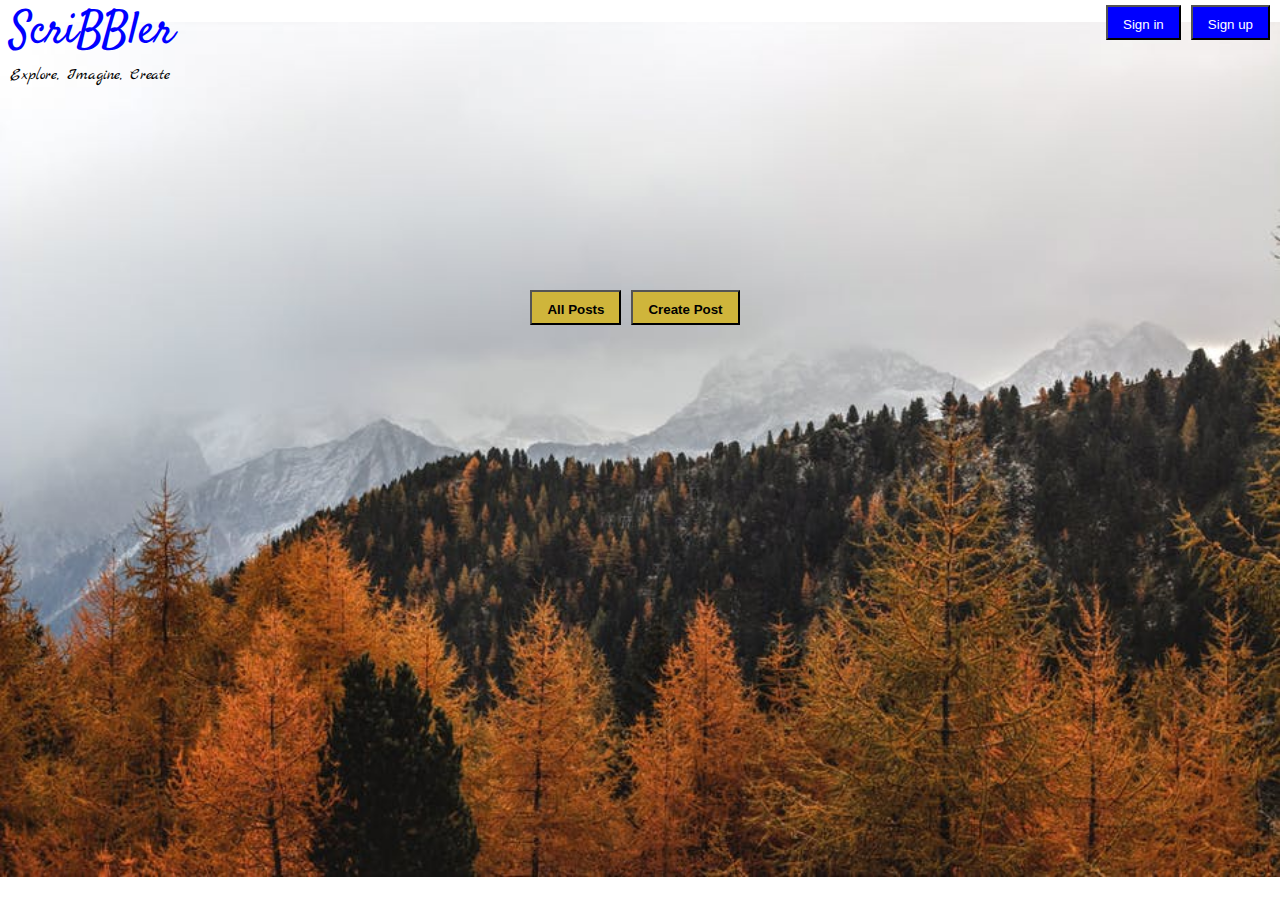
<file: index.html>
<!DOCTYPE html>
<html>
<head>

    <!-- Place all CSS for header in this file -->
    <link href='css\header.css' rel='stylesheet' type='text/css'>

    <!-- Place all CSS for the rest of the elements in this file -->
    <link href='css\index.css' rel='stylesheet' type='text/css'>

	<!-- Place all CSS for fonts in this file -->
    <link href='css\font.css' rel='stylesheet' type='text/css'>

</head>
<body>
    <div id="main-container-div">

        <div class="header">
            <button class="btns blue" id="myBtn2" onclick="signup()">Sign up</button>
            <button class="btns blue" id="myBtn1" onclick="signin()">Sign in</button>
            <span id="main_heading">ScriBBler</span><br />
            <span id="base_heading">Explore, Imagine, Create</span>
        </div>
           
        <div class="postButtons container">
            <a href="html/bloglist.html"><button class="btns orange">All Posts</button></a>
            <button class="btns orange" id="myBtn3" onclick="createPost()">Create Post</button>
        	<!-- Insert code for All Posts & Create Post button here -->

        </div>
    </div>

    <div class="modal" id="myModal_1">
        <div class="modal-content_1">
            <form>
                <span class="close">&times;</span>
                <h2>Get Started</h2>
                <hr>
                <label>Full name</label><br />
                <input type="text" placeholder="Enter full name" required><br />
                <label>Username</label><br />
                <input type="text" placeholder="Enter username" required><br />
                <label>Password</label><br />
                <input type="password" placeholder="Enter password" required><br />
                 <label>Confirm Password</label><br />
                <input type="password" placeholder="Confirm password" required><br />
                <label style="display: none;">Button</label>
                <button type="submit" class="success">Sign up</button>
            </form>
        </div>  

    </div>

    <div class="modal" id="myModal_2">
        <div class="modal-content_2">
            <form>
                <span class="close">&times;</span>
                <h2>Welcome Back!</h2>
                <hr style="margin-bottom: 20px;">
                <label>Username</label>
                <input type="text" placeholder="Enter username" required><br />
                <label>Password</label><br />
                <input type="password" placeholder="Enter password" required><br />
                <label style="display: none;">Button</label>
                <button type="submit" class="success">Sign in</button>
                <span>Not a member?</span> <a style="cursor: pointer;color: blue;font-weight: bolder;" onclick="signup()">Sign up</a>
                </form>
        </div>
      </div>

    <!--<div>-->

        <div class="modal" id="myModal_3">
            <div class="modal-content_3">
                <form>
                    <span class="close">&times;</span>
                    <h2>Create Post</h2>
                    <hr style="margin-bottom: 20px;">
                    <label>Enter Title</label>
                    <input type="text" placeholder="Enter title" required><br />
                    <label>Description</label><br />
                    <textarea cols="50" rows="3" placeholder="Description....."></textarea>
                    <button type="reset" class="two_btns close" style="background:#f5564a;">Discard</button>
                    <button type="submit" class="two_btns" >Create</button>

                </form>
            </div>
        </div>

   
	<script src="js\header.js"></script>
	 <script src="js\index.js"></script>

</body>
</html>
</file>
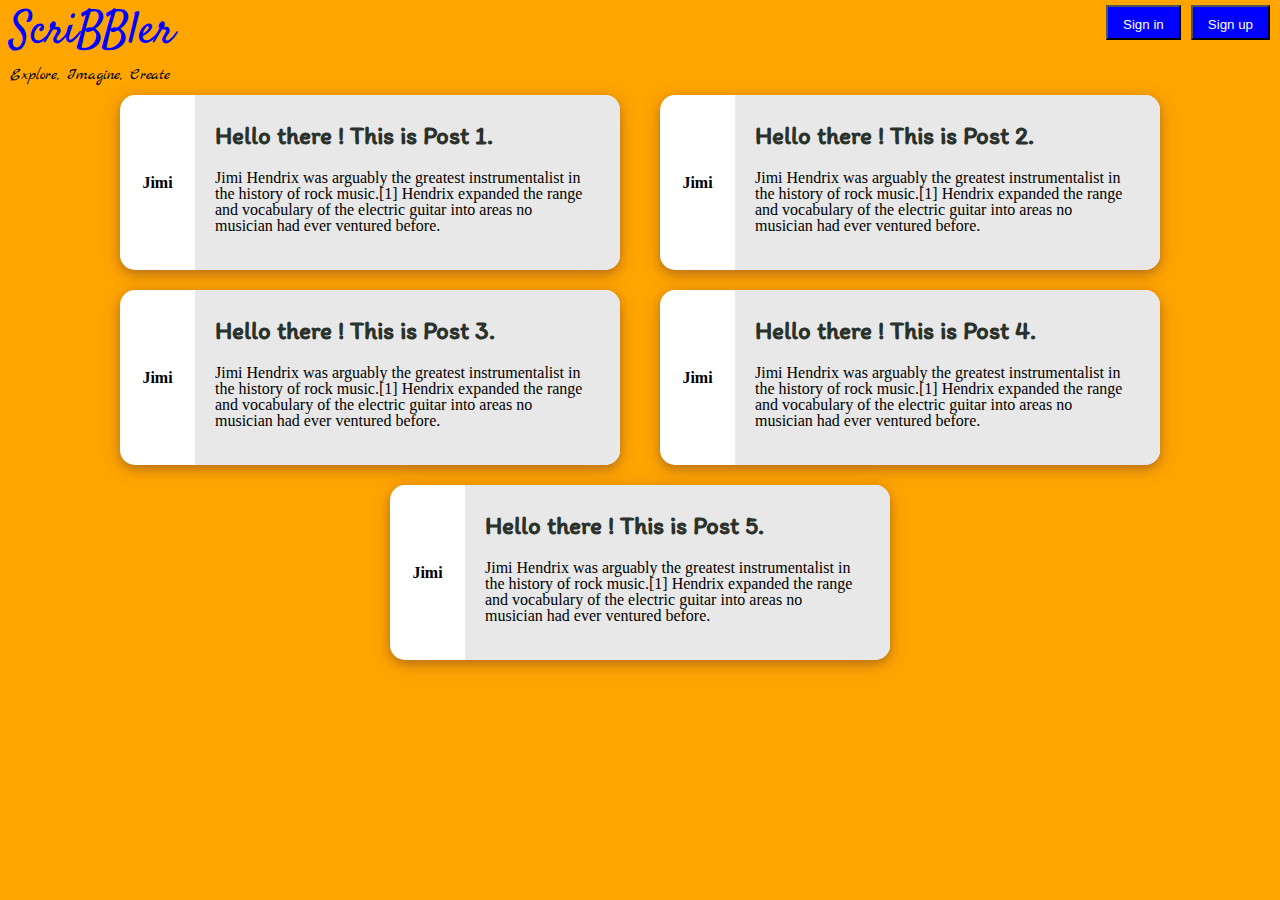
<file: html/bloglist.html>
<!DOCTYPE html>
<html>

<head>
    <link href='..\css\bloglist.css' rel='stylesheet' type='text/css'>    
    <link href='..\css\header.css' rel='stylesheet' type='text/css'>
    <link href='..\css\font.css' rel='stylesheet' type='text/css'>
    <link rel="stylesheet" href="..\font-awesome-4.7.0/css/font-awesome.min.css">
    <link rel="stylesheet" href="https://use.fontawesome.com/releases/v5.7.2/css/all.css" integrity="sha384-fnmOCqbTlWIlj8LyTjo7mOUStjsKC4pOpQbqyi7RrhN7udi9RwhKkMHpvLbHG9Sr" crossorigin="anonymous">
    <style>
    </style>
</head>
<body>
    <div id="main-container-div">
        <div class="header">
            <button class="btns blue" id="myBtn2" onclick="signup()">Sign up</button>
            <button class="btns blue" id="myBtn1" onclick="signin()">Sign in</button>
            <span id="main_heading">ScriBBler</span><br />
            <span id="base_heading">Explore, Imagine, Create</span>
        </div>
    </div>
    <div class="modal" id="myModal_1">
        <div class="modal-content_1">
            <form>
                <span class="close">&times;</span>
                <h2>Get Started</h2>
                <hr>
                <label>Full name</label><br />
                <input type="text" placeholder="Enter full name" required><br />
                <label>Username</label><br />
                <input type="text" placeholder="Enter username" required><br />
                <label>Password</label><br />
                <input type="password" placeholder="Enter password" required><br />
                 <label>Confirm Password</label><br />
                <input type="password" placeholder="Confirm password" required><br />
                <label style="display: none;">Button</label>
                <button type="submit" class="success">Sign up</button>
            </form>
        </div>  

    </div>

    <div class="modal" id="myModal_2">
        <div class="modal-content_2">
            <form>
                <span class="close">&times;</span>
                <h2>Welcome Back!</h2>
                <hr style="margin-bottom: 20px;">
                <label>Username</label>
                <input type="text" placeholder="Enter username" required><br />
                <label>Password</label><br />
                <input type="password" placeholder="Enter password" required><br />
                <label style="display: none;">Button</label>
                <button type="submit" class="success">Sign in</button>
                <span>Not a member?</span> <a style="cursor: pointer;color: blue;font-weight: bolder;" onclick="signup()">Sign up</a>
                </form>
        </div>
      </div>

    <div class="allPostsContainer">
            <div class="post">
                <div class="post-left">
                    <p class="post-username">Jimi</p>
                </div>
                <div class="post-content">

                    <i class="fas fa-trash-alt del" onclick="deletePost()"></i>

                    <p class="post-title">Hello there ! This is Post 1. </p>
                        <p class="post-desc">Jimi Hendrix was arguably the greatest instrumentalist in the history of rock music.[1] Hendrix expanded the range and vocabulary of the electric guitar into areas no musician had ever ventured before.</p>

                    <a href="post.html"> <a href="post.html"> <i class="fas fa-ellipsis-h dots"></i></a></a>

                </div>
            </div>
            <div class="post">
                <div class="post-left">
                    <p class="post-username">Jimi</p>
                </div>
                <div class="post-content">

                        <i class="fas fa-trash-alt del" onclick="deletePost()"></i>

                        <p class="post-title">Hello there ! This is Post 2. </p>
                        <p class="post-desc">Jimi Hendrix was arguably the greatest instrumentalist in the history of rock music.[1] Hendrix expanded the range and vocabulary of the electric guitar into areas no musician had ever ventured before.</p>

                    
                    <a href="post.html"> <i class="fas fa-ellipsis-h dots"></i></a>
                </div>
            </div>
            <div class="post">
                <div class="post-left">
                    <p class="post-username">Jimi</p>
                </div>
                <div class="post-content">

                   <i class="fas fa-trash-alt del" onclick="deletePost()"></i>

                        <p class="post-title">Hello there ! This is Post 3. </p>
                        <p class="post-desc">Jimi Hendrix was arguably the greatest instrumentalist in the history of rock music.[1] Hendrix expanded the range and vocabulary of the electric guitar into areas no musician had ever ventured before.</p>

                    <a href="post.html"> <i class="fas fa-ellipsis-h dots"></i></a>

                </div>
            </div>
            <div class="post">
                <div class="post-left">
                    <p class="post-username">Jimi</p>
                </div>
                <div class="post-content">

                    <i class="fas fa-trash-alt del" onclick="deletePost()"></i>

                        <p class="post-title">Hello there ! This is Post 4. </p>
                        <p class="post-desc">Jimi Hendrix was arguably the greatest instrumentalist in the history of rock music.[1] Hendrix expanded the range and vocabulary of the electric guitar into areas no musician had ever ventured before.</p>

                    <a href="post.html"> <i class="fas fa-ellipsis-h dots"></i></a>

                </div>
            </div>
            <div class="post">
                    <div class="post-left">
                        <p class="post-username">Jimi</p>
                    </div>
                    <div class="post-content">

                       <i class="fas fa-trash-alt del" onclick="deletePost()"></i>

                            <p class="post-title">Hello there ! This is Post 5. </p>
                    
                        <p class="post-desc">Jimi Hendrix was arguably the greatest instrumentalist in the history of rock music.[1] Hendrix expanded the range and vocabulary of the electric guitar into areas no musician had ever ventured before.</p>
                        
                        <a href="post.html"> <i class="fas fa-ellipsis-h dots"></i></a>
                    
                    </div>
            </div>

            <div class="modal" id="myModal_3">
            <div class="modal-content_3">
                <form>
                    <h3>Are you sure you want to deletePost this post?</h3>
                    <button type="submit" class="btns Yes" id="yesBtn">Yes</button>
                    <button type="submit" class="btns No" id="noBtn">No</button>
                </form>
            </div>
      </div>


</div>
    <script src="..\js\bloglist.js">  </script>
    <script src="..\js\header.js"> </script>
</body>

</html>
</file>
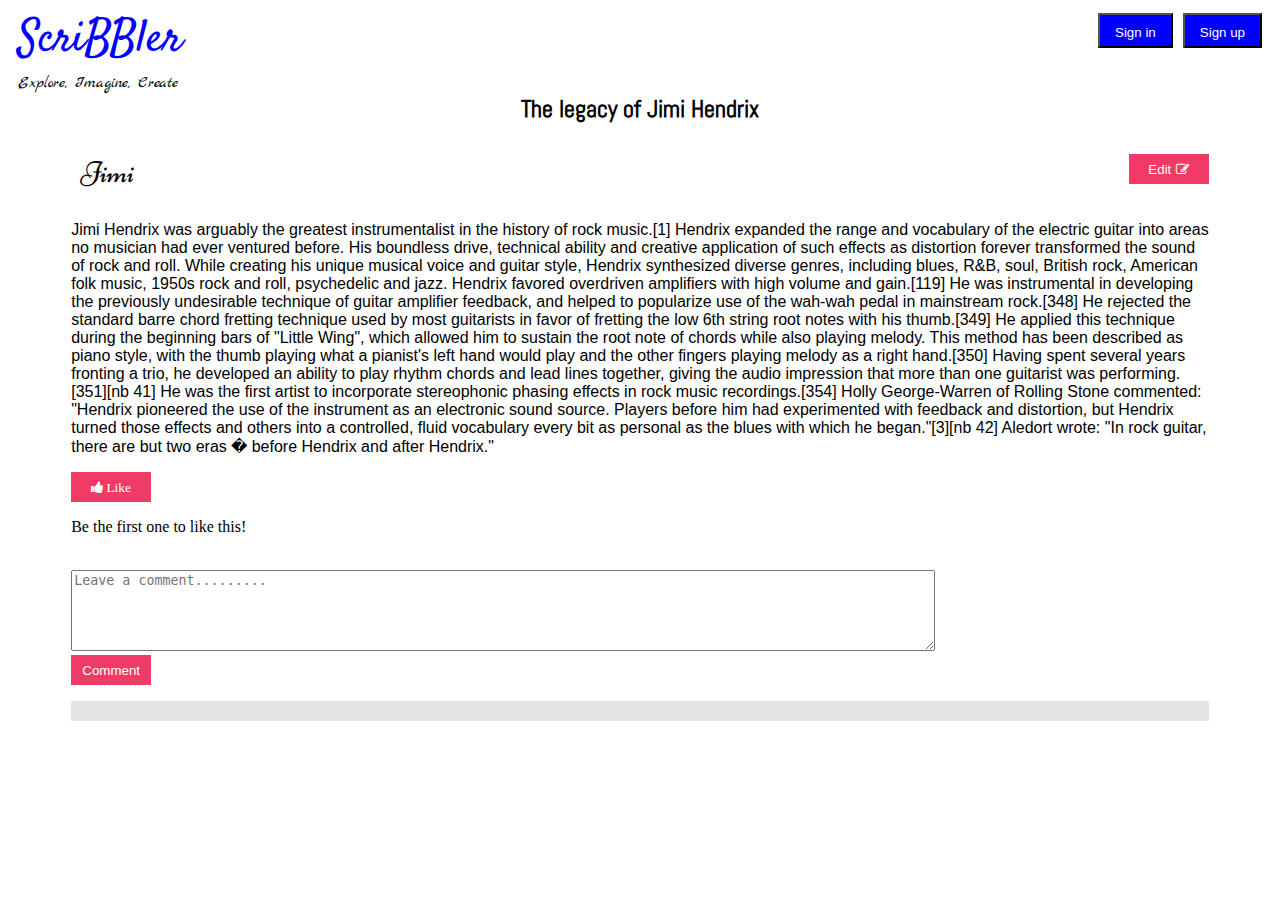
<file: html/post.html>
<!DOCTYPE html>
<head>
        
        <link href='..\css\post.css' rel='stylesheet' type='text/css'>
        <link href='..\css\header.css' rel='stylesheet' type='text/css'>
        <link rel="stylesheet" href="..\font-awesome-4.7.0/css/font-awesome.min.css">
        <link href='..\css\font.css' rel='stylesheet' type='text/css'>
    <style>
    </style>
</head>
<body>
        <div class="header">
            <button class="btns blue" id="myBtn2" onclick="signup()">Sign up</button>
            <button class="btns blue" id="myBtn1" onclick="signin()">Sign in</button>
            <span id="main_heading">ScriBBler</span><br />
            <span id="base_heading">Explore, Imagine, Create</span>
        </div>
        <div class="modal" id="myModal_1">
            <div class="modal-content_1">
                <form>
                    <span class="close">&times;</span>
                    <h2>Get Started</h2>
                    <hr>
                    <label>Full name</label><br />
                    <input type="text" placeholder="Enter full name" required><br />
                    <label>Username</label><br />
                    <input type="text" placeholder="Enter username" required><br />
                    <label>Password</label><br />
                    <input type="password" placeholder="Enter password" required><br />
                    <label>Confirm Password</label><br />
                    <input type="password" placeholder="Confirm password" required><br />
                    <label style="display: none;">Button</label>
                    <button type="submit" class="success">Sign up</button>
                </form>
            </div>

        </div>

        <div class="modal" id="myModal_2">
            <div class="modal-content_2">
                <form>
                    <span class="close">&times;</span>
                    <h2>Welcome Back!</h2>
                    <hr style="margin-bottom: 20px;">
                    <label>Username</label>
                    <input type="text" placeholder="Enter username" required><br />
                    <label>Password</label><br />
                    <input type="password" placeholder="Enter password" required><br />
                    <label style="display: none;">Button</label>
                    <button type="submit" class="success">Sign in</button>
                    <span>Not a member?</span> <a style="cursor: pointer;color: blue;font-weight: bolder;" onclick="signup()">Sign up</a>
                </form>
            </div>
        </div>
    <div class="blogContent">
        <div id="blogTitle" class="blogTite">
        <h id="blogTitleNew">The legacy of Jimi Hendrix</h>
        </div>

        <div class="blogAuthor">

            <button type="button" id="editBtn" onclick="save()">Edit<i class="fa fa-pencil-square-o" aria-hidden="true"></i></button>

            <p>Jimi</p>
        </div>

        <div class="blogText">
            <p id="blogBody" >
                    Jimi Hendrix was arguably the greatest instrumentalist in the history of rock music.[1] Hendrix expanded the range and vocabulary of the electric guitar into areas no musician had ever ventured before. His boundless drive, technical ability and creative application of such effects as distortion forever transformed the sound of rock and roll. While creating his unique musical voice and guitar style, Hendrix synthesized diverse genres, including blues, R&B, soul, British rock, American folk music, 1950s rock and roll, psychedelic and jazz. Hendrix favored overdriven amplifiers with high volume and gain.[119] He was instrumental in developing the previously undesirable technique of guitar amplifier feedback, and helped to popularize use of the wah-wah pedal in mainstream rock.[348] He rejected the standard barre chord fretting technique used by most guitarists in favor of fretting the low 6th string root notes with his thumb.[349] He applied this technique during the beginning bars of "Little Wing", which allowed him to sustain the root note of chords while also playing melody. This method has been described as piano style, with the thumb playing what a pianist's left hand would play and the other fingers playing melody as a right hand.[350] Having spent several years fronting a trio, he developed an ability to play rhythm chords and lead lines together, giving the audio impression that more than one guitarist was performing.[351][nb 41] He was the first artist to incorporate stereophonic phasing effects in rock music recordings.[354] Holly George-Warren of Rolling Stone commented: "Hendrix pioneered the use of the instrument as an electronic sound source. Players before him had experimented with feedback and distortion, but Hendrix turned those effects and others into a controlled, fluid vocabulary every bit as personal as the blues with which he began."[3][nb 42] Aledort wrote: "In rock guitar, there are but two eras � before Hendrix and after Hendrix."
            </p>
        </div>

            <button type="button" id="likeBtn" onclick="like()"><i class="fa fa-thumbs-up" aria-hidden="true"> Like</i></button><br />
            <p id="pl"> Be the first one to like this!</p> <br />

            <textarea rows="5" cols="105" id="commentSection" placeholder="Leave a comment........."></textarea><br />
            <button type="button" id="commentBtn" onclick="comment()">Comment</button><br />
                <p id="allCmnts"></p>
            <div id="comments">

            </div>

            <script src="..\js\post.js" defer></script>
            <script src="..\js\header.js">
            </script>
    </div>
</body>
</file>
